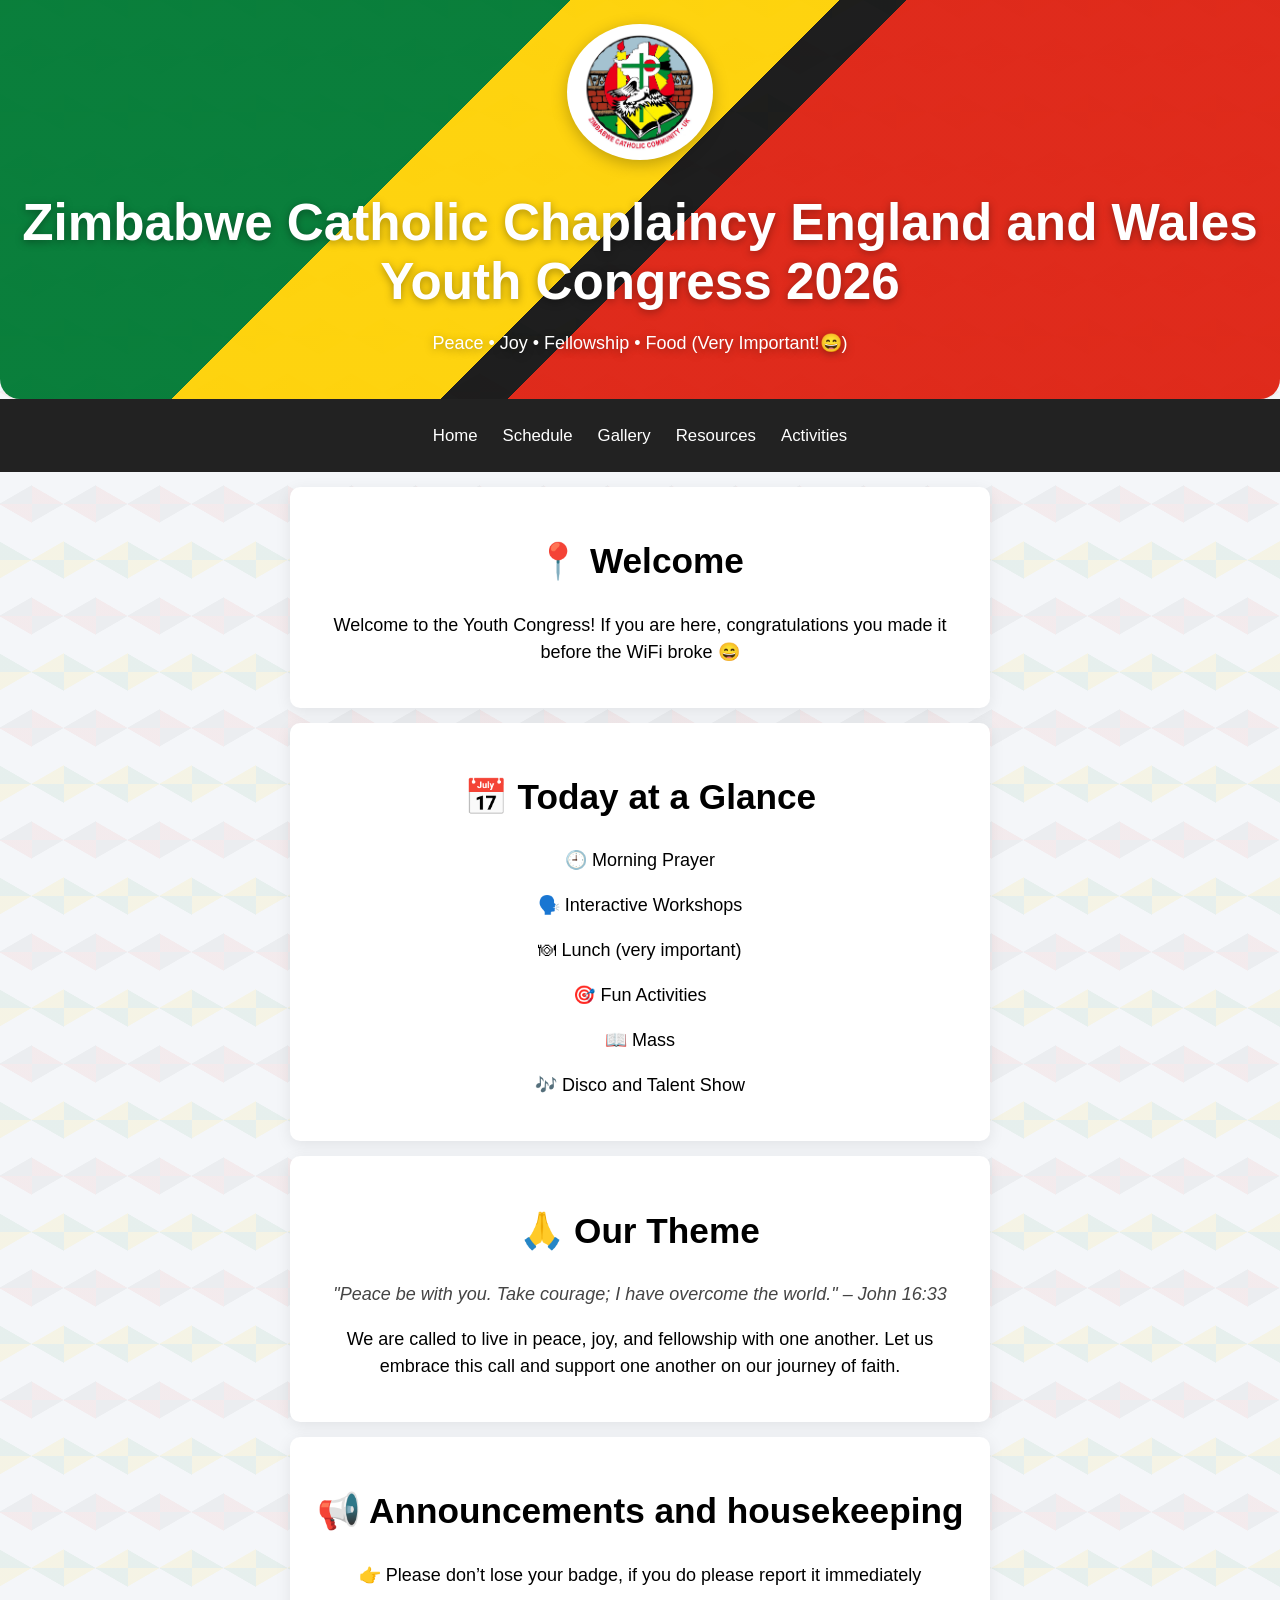
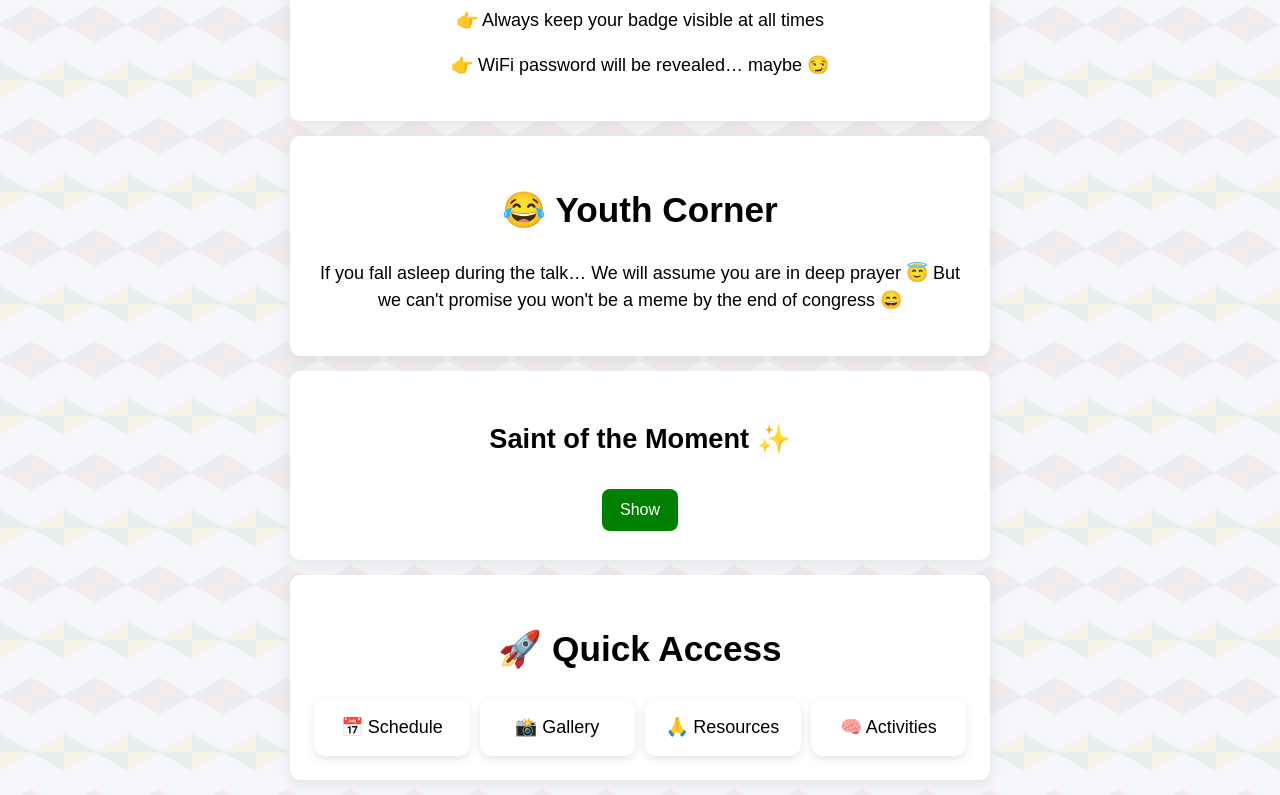
<file: index.html>
<!DOCTYPE html>

<html>
<head>
  <link rel="stylesheet" href="style.css">
  <meta name="viewport" content="width=device-width, initial-scale=1.0">
  <title>ZCCEW Youth Congress 2026</title>

  <style>
    .hero {
      background: linear-gradient(135deg, rgba(0, 122, 52, 0.96) 0%, rgba(0, 122, 52, 0.96) 34%, rgba(255, 209, 0, 0.94) 34%, rgba(255, 209, 0, 0.94) 50%, rgba(0, 0, 0, 0.88) 50%, rgba(0, 0, 0, 0.88) 54%, rgba(222, 32, 16, 0.95) 54%, rgba(222, 32, 16, 0.95) 100%);
      color: white;
      padding: 24px 16px;
      border-radius: 0 0 20px 20px;
      text-shadow: 0 2px 8px rgba(0,0,0,0.35);
    }

    .hero-logo {
      width: 130px;
      max-width: 45vw;
      height: auto;
      margin-bottom: 8px;
      background: white;
      border-radius: 50%;
      padding: 8px;
      box-shadow: 0 4px 16px rgba(0,0,0,0.25);
    }

    .grid {
      display: grid;
      grid-template-columns: repeat(auto-fit, minmax(150px, 1fr));
      gap: 10px;
      max-width: 800px;
      margin: auto;
    }

    .tile {
      background: white;
      padding: 15px;
      border-radius: 12px;
      box-shadow: 0 3px 10px rgba(0,0,0,0.1);
      cursor: pointer;
    }

    .tile:hover {
      transform: scale(1.03);
      transition: 0.2s;
    }

    .quote {
      font-style: italic;
      color: #444;
    }
  </style>

</head>

<body>

<div class="hero">
  <img class="hero-logo" src="logo.png" alt="Zimbabwe Catholic Chaplaincy England and Wales logo">
  <h1>Zimbabwe Catholic Chaplaincy England and Wales Youth Congress 2026 </h1>

 <p> Peace • Joy • Fellowship • Food (Very Important!😄)</p>
</div>

<nav>
  <a href="index.html">Home</a>
  <a href="schedule.html">Schedule</a>
  <a href="gallery.html">Gallery</a>
  <a href="resources.html">Resources</a>
  <a href="quiz.html">Activities</a>
</nav>

<!-- QUICK INFO -->

<div class="card">
  <h2>📍 Welcome</h2>
  <p>Welcome to the Youth Congress! If you are here, congratulations you made it before the WiFi broke 😄</p>
</div>

<!-- Arrival SNAPSHOT 

<div class="card">
  <h2>📅 Today at a Glance</h2>
  <p>📝 Registration </p>
  <p>🍽 Dinner (very important)</p>
  <p>📖 Mass</p>
  <p>🧊 Ice Breaker Activities</p>
  <p>🔥 Bonfire Night</p>
</div>
-->

<!-- TODAY SNAPSHOT -->
<div class="card">
  <h2>📅 Today at a Glance</h2>
  <p>🕘 Morning Prayer</p>
  <p>🗣️ Interactive Workshops</p>
  <p>🍽 Lunch (very important)</p>
  <p>🎯 Fun Activities</p>
  <p>📖 Mass</p>
  <p>🎶 Disco and Talent Show</p>
</div>


<!-- DAILY VERSE 
<div class="card">
  <h2>📅 Today at a Glance</h2>
  <p>🕘 Morning Prayer</p>
  <p>🗣 Interactive Talk Sessions</p>
   <p>📖 Mass</p>
  <p>🍽 Lunch (very important)</p>
  <p>📤 Send out</p>
</div>
-->


<!-- DAILY VERSE -->

<div class="card">
  <h2>🙏 Our Theme</h2>
  <p class="quote">"Peace be with you. Take courage; I have overcome the world." – John 16:33</p>
  <p>We are called to live in peace, joy, and fellowship with one another. Let us embrace this call and support one another on our journey of faith.</p>
</div>

<!-- ANNOUNCEMENTS -->

<div class="card">
  <h2>📢 Announcements and housekeeping</h2>
  <p>👉 Please don’t lose your badge, if you do please report it immediately</p>
  <p>👉 Always keep your badge visible at all times</p>
  <p>👉 WiFi password will be revealed… maybe 😏</p>
</div>

<!-- FUN SECTION -->
<div class="card">
  <h2>😂 Youth Corner</h2>
  <p>If you fall asleep during the talk… We will assume you are in deep prayer 😇 But 
we can't promise you won't be a meme by the end of congress 😄</p>
</div>

<div class="card">
  <h3>Saint of the Moment ✨</h3>
  <p id="saint"></p>
  <button onclick="newSaint()">Show</button>
</div>


<script>
const saints = [
  "St. Augustine of Hippo was born in North Africa and became a great teacher of the Church",
  "St. Monica, mother of St. Augustine, prayed with patience and never gave up hope",
  "St. Josephine Bakhita was born in Sudan and became a joyful witness to forgiveness",
  "St. Charles Lwanga of Uganda protected young people and stayed brave in his faith",
  "St. Kizito of Uganda was one of the youngest martyrs and stayed courageous",
  "St. Perpetua was a young mother from North Africa who showed great courage",
  "St. Felicity was a young African martyr and loyal friend in faith",
  "St. Moses the Black changed his life and became a peaceful monk in Egypt",
  "St. Anthony of Egypt is called the father of monks and loved prayer in the desert",
  "St. Athanasius of Alexandria defended the faith with boldness",
  "St. Cyprian of Carthage was an African bishop who led the Church with courage",
  "St. Martin de Porres served the poor, the sick, and people who were forgotten",
  "St. Dominic Savio was a teenage saint who chose joy, kindness, and holiness",
  "St. Maria Goretti was a young saint known for forgiveness and purity of heart",
  "St. Tarcisius was a young saint who loved the Eucharist deeply",
  "St. Therese of Lisieux became a saint by doing small things with great love",
  "St. Pier Giorgio Frassati loved hiking, friendship, prayer, and helping the poor",
  "St. Joan of Arc was a teenager when she led with courage and trusted God",
  "St. John Paul II loved youth and started World Youth Day",
  "St. Francis of Assisi loved creation, peace, and simple living"
];



function newSaint() {
  const random = saints[Math.floor(Math.random() * saints.length)];
  document.getElementById("saint").innerText = random;
}
</script>
<!-- QUICK NAV TILES -->

<div class="card">
  <h2>🚀 Quick Access</h2>

  <div class="grid">
    <div class="tile" onclick="location.href='schedule.html'">
      📅 Schedule
    </div>

<div class="tile" onclick="location.href='gallery.html'">
  📸 Gallery
</div>

<div class="tile" onclick="location.href='resources.html'">
  🙏 Resources
</div>

<div class="tile" onclick="location.href='quiz.html'">
  🧠 Activities
</div>
  </div>
</div>

</body>
</html>
</file>
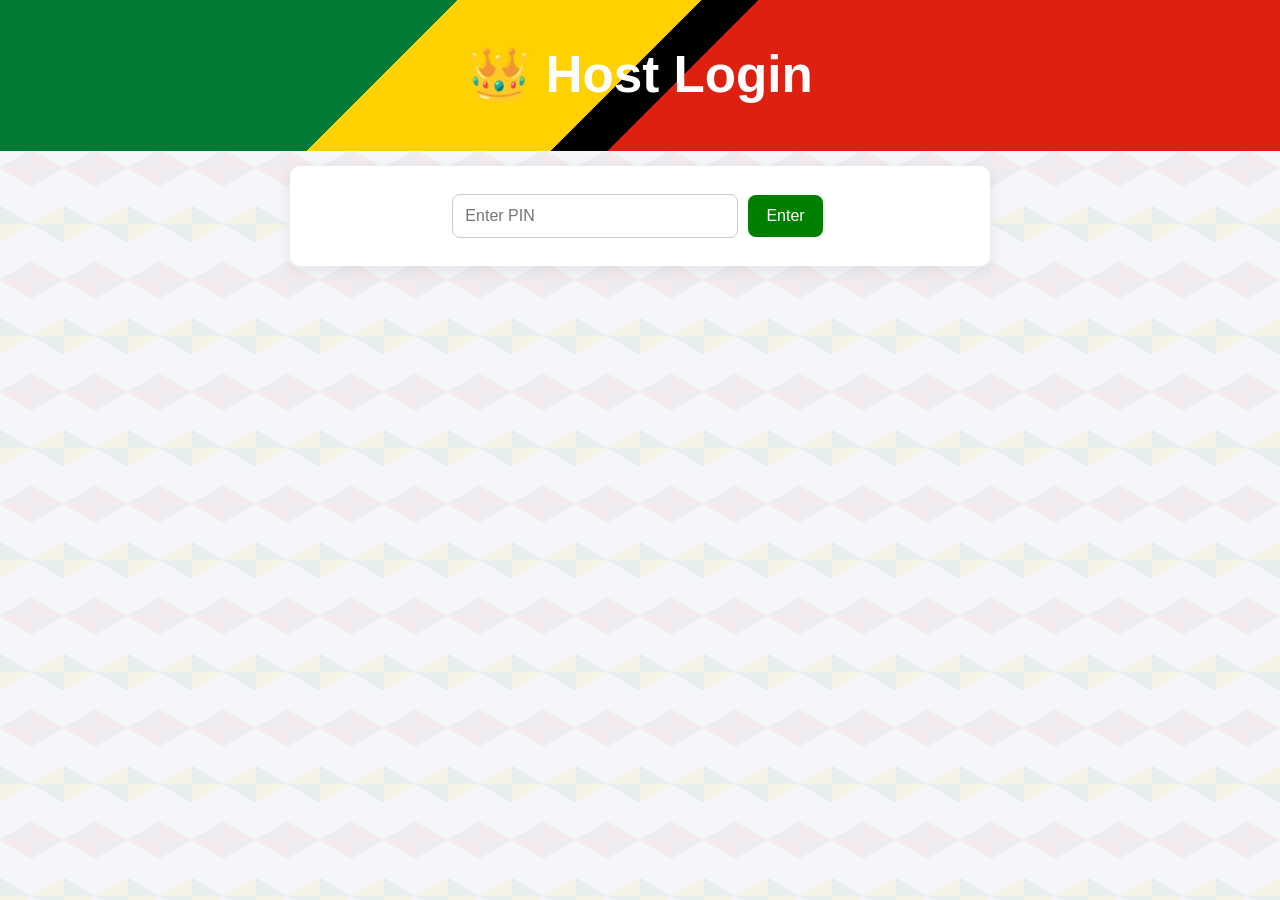
<file: host.html>
<!DOCTYPE html>
<html>
<head>
  <title>Host Login</title>
  <link rel="stylesheet" href="style.css">
  <meta name="viewport" content="width=device-width, initial-scale=1.0">
</head>

<body>

<header>
  <h1>👑 Host Login</h1>
</header>

<div class="card">
  <input id="pin" placeholder="Enter PIN">
  <button onclick="login()">Enter</button>
</div>

<script>
const PIN = "2026";

function login() {
  if (document.getElementById("pin").value === PIN) {
    window.location.href = "host-panel.html";
  } else {
    alert("Wrong PIN 😅");
  }
}
</script>

</body>
</html>
</file>
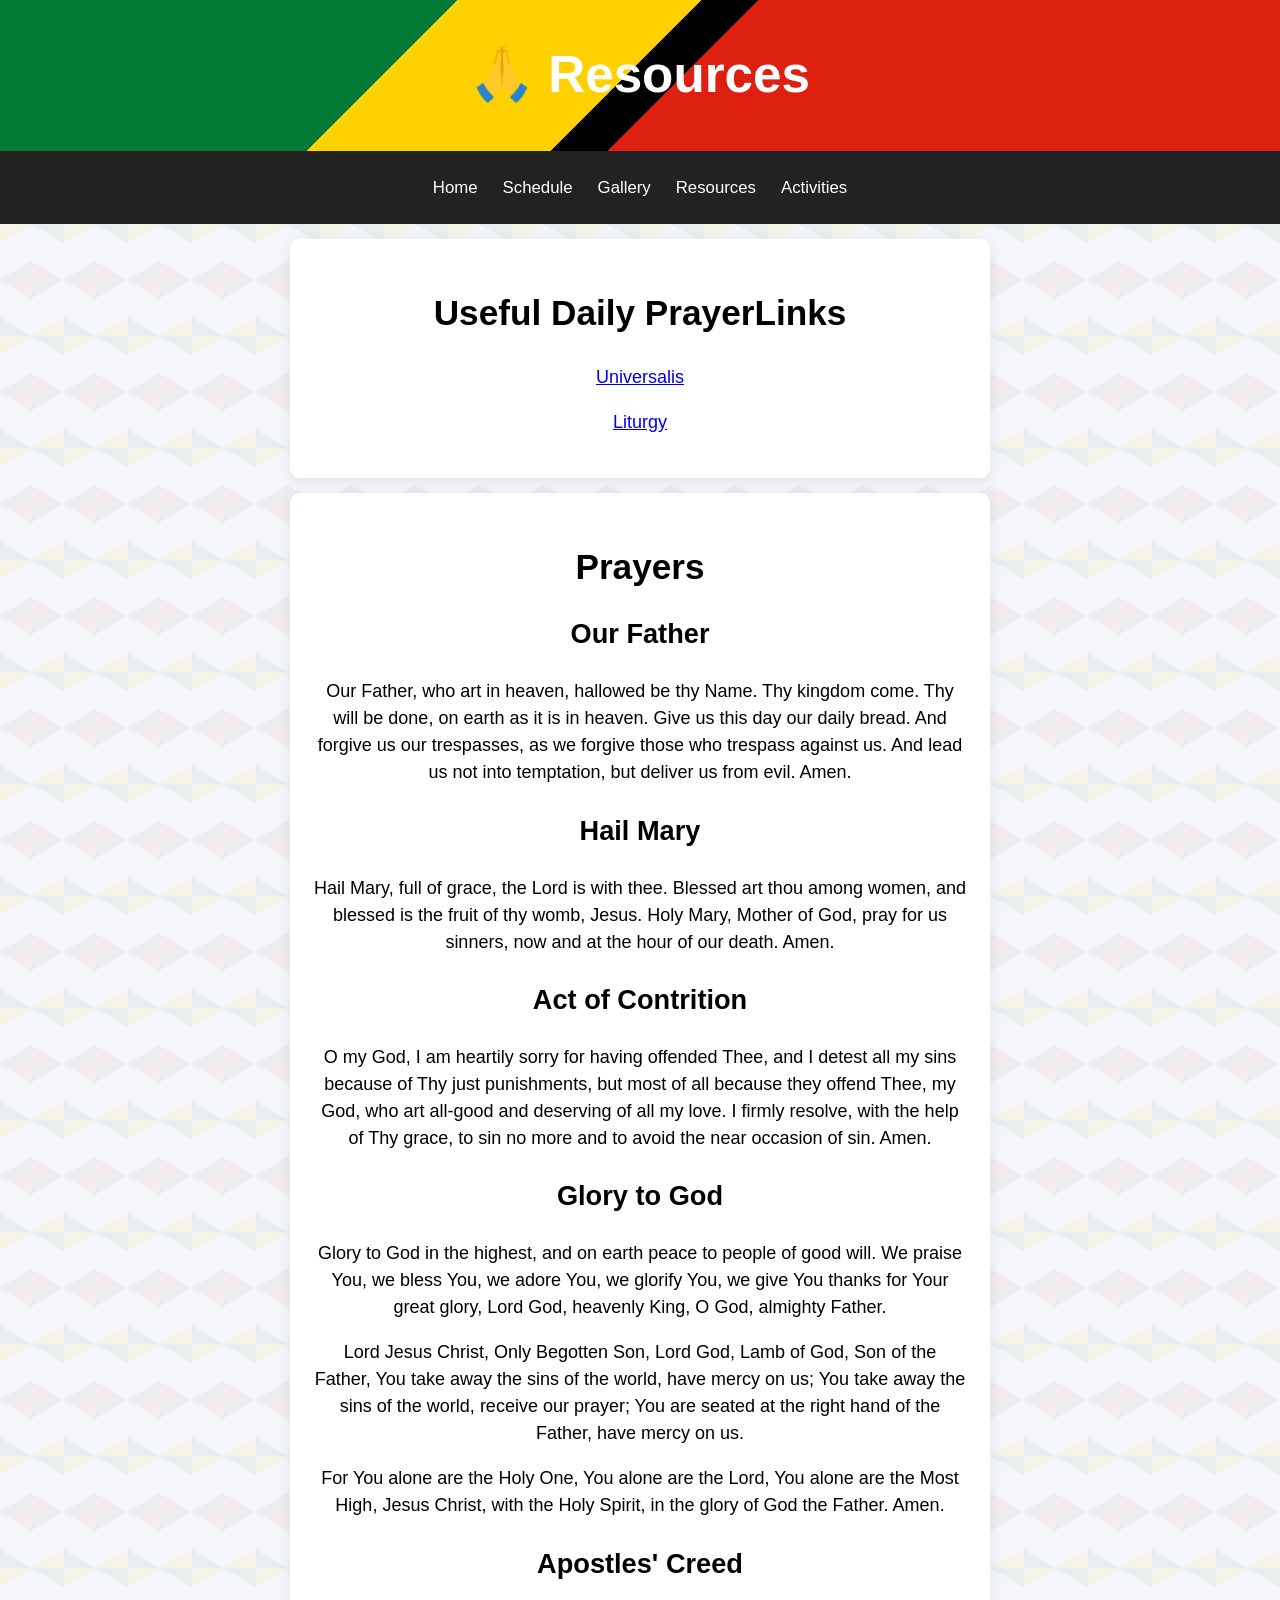
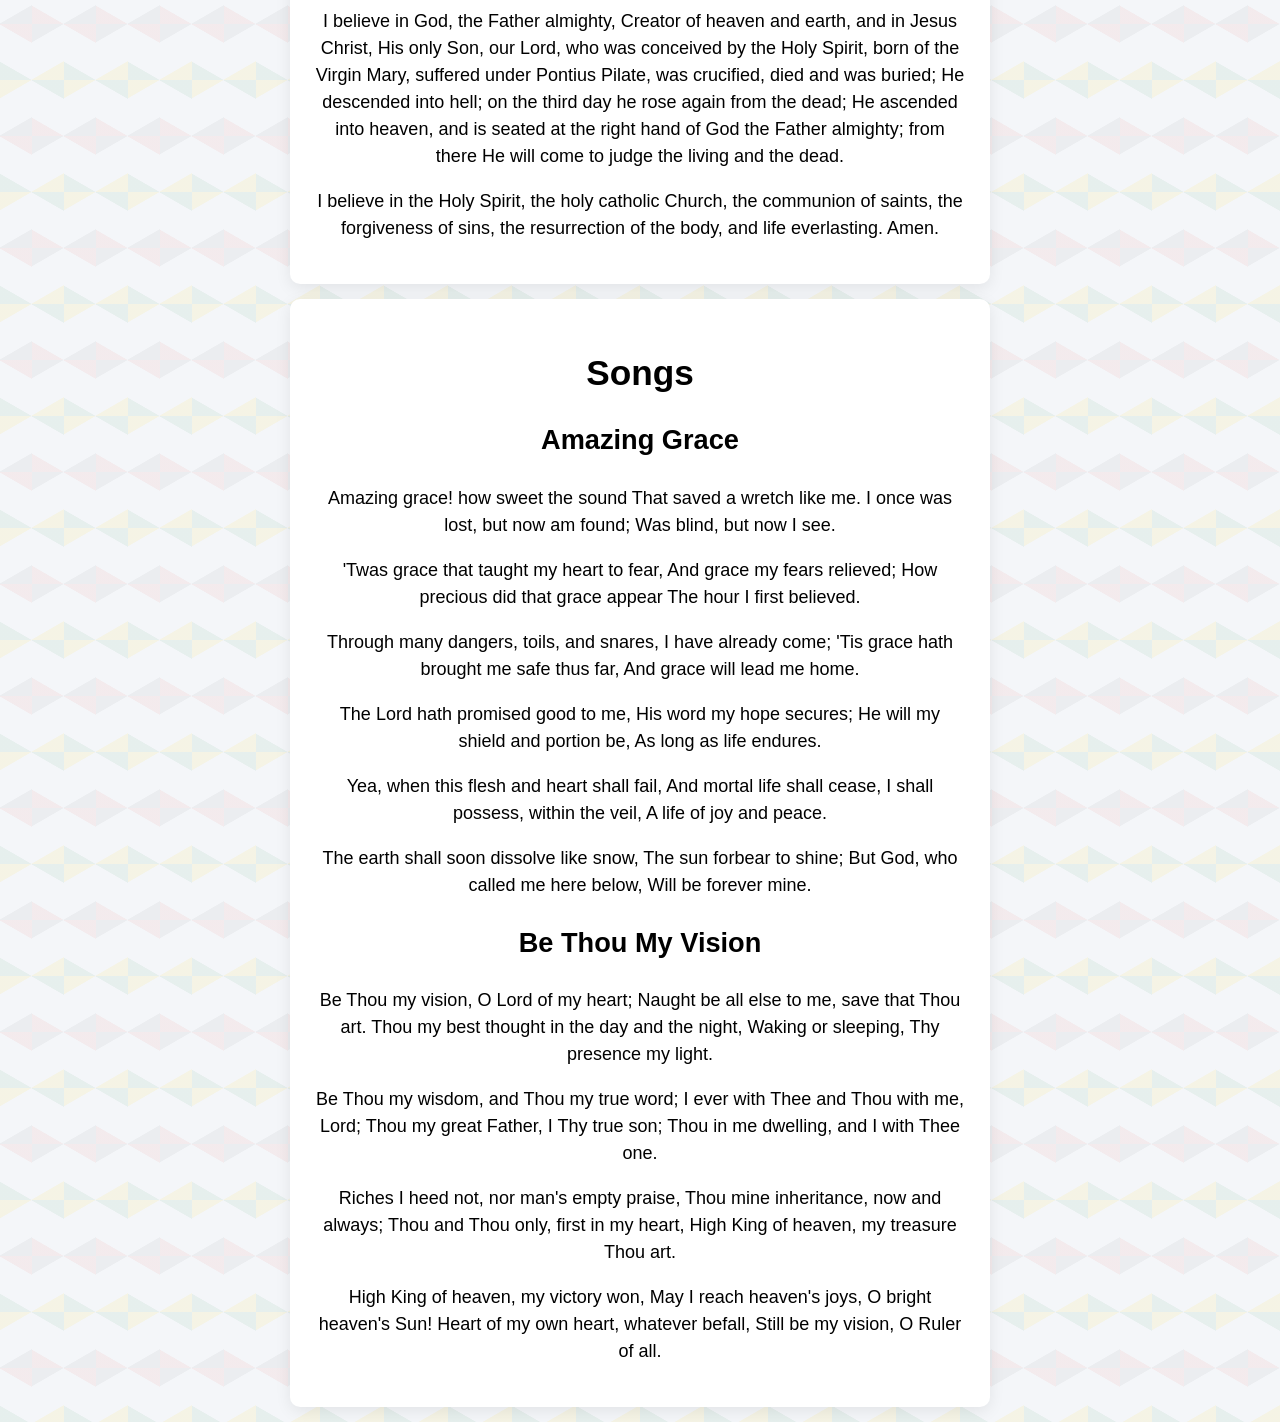
<file: resources.html>
<!DOCTYPE html>
<html>
<head>
<title>Resources | ZCCEW Youth Congress 2026</title>
<link rel="stylesheet" href="style.css">
<meta name="viewport" content="width=device-width, initial-scale=1.0">
</head>
<body>

<header><h1>🙏 Resources</h1></header>

<nav>
  <a href="index.html">Home</a>
  <a href="schedule.html">Schedule</a>
  <a href="gallery.html">Gallery</a>
  <a href="resources.html">Resources</a>
  <a href="quiz.html">Activities</a>
  
</nav>

<div class="card">
  <h2>Useful Daily PrayerLinks</h2>
  <p><a href="https://universalis.com" target="_blank">Universalis</a></p>
  <p><a href="https://liturgy.com" target="_blank">Liturgy</a></p>
</div>

<div class="card">
  <h2>Prayers</h2>
    <h3>Our Father</h3>
  <p>Our Father, who art in heaven,
    hallowed be thy Name.
    Thy kingdom come.
    Thy will be done,
    on earth as it is in heaven.
    Give us this day our daily bread.
    And forgive us our trespasses,
    as we forgive those who trespass against us.
    And lead us not into temptation,
    but deliver us from evil.
    Amen.</p>
  <h3>Hail Mary</h3>
  <p>Hail Mary, full of grace,
    the Lord is with thee.
    Blessed art thou among women,
    and blessed is the fruit of thy womb, Jesus.
    Holy Mary, Mother of God,
    pray for us sinners,
    now and at the hour of our death.
    Amen.</p>

  <h3>Act of Contrition</h3>
  <p>O my God, I am heartily sorry for having offended Thee, and I detest all my sins because of Thy just punishments, but most of all because they offend Thee, my God, who art all-good and deserving of all my love. I firmly resolve, with the help of Thy grace, to sin no more and to avoid the near occasion of sin. Amen.</p>

  <h3>Glory to God</h3>
  <p>Glory to God in the highest, and on earth peace to people of good will. We praise You, we bless You, we adore You, we glorify You, we give You thanks for Your great glory, Lord God, heavenly King, O God, almighty Father.</p>
  <p>Lord Jesus Christ, Only Begotten Son, Lord God, Lamb of God, Son of the Father, You take away the sins of the world, have mercy on us; You take away the sins of the world, receive our prayer; You are seated at the right hand of the Father, have mercy on us.</p>
  <p>For You alone are the Holy One, You alone are the Lord, You alone are the Most High, Jesus Christ, with the Holy Spirit, in the glory of God the Father. Amen.</p>

  <h3>Apostles' Creed</h3>
  <p>I believe in God, the Father almighty, Creator of heaven and earth, and in Jesus Christ, His only Son, our Lord, who was conceived by the Holy Spirit, born of the Virgin Mary, suffered under Pontius Pilate, was crucified, died and was buried; He descended into hell; on the third day he rose again from the dead; He ascended into heaven, and is seated at the right hand of God the Father almighty; from there He will come to judge the living and the dead.</p>
  <p>I believe in the Holy Spirit, the holy catholic Church, the communion of saints, the forgiveness of sins, the resurrection of the body, and life everlasting. Amen.</p>
</div>

<div class="card">
  <h2>Songs</h2>
  <h3>Amazing Grace</h3>
  <p>Amazing grace! how sweet the sound
    That saved a wretch like me.
    I once was lost, but now am found;
    Was blind, but now I see.</p>
  <p>'Twas grace that taught my heart to fear,
    And grace my fears relieved;
    How precious did that grace appear
    The hour I first believed.</p>
  <p>Through many dangers, toils, and snares,
    I have already come;
    'Tis grace hath brought me safe thus far,
    And grace will lead me home.</p>
  <p>The Lord hath promised good to me,
    His word my hope secures;
    He will my shield and portion be,
    As long as life endures.</p>
  <p>Yea, when this flesh and heart shall fail,
    And mortal life shall cease,
    I shall possess, within the veil,
    A life of joy and peace.</p>
  <p>The earth shall soon dissolve like snow,
    The sun forbear to shine;
    But God, who called me here below,
    Will be forever mine.</p>

  <h3>Be Thou My Vision</h3>
  <p>Be Thou my vision, O Lord of my heart;
    Naught be all else to me, save that Thou art.
    Thou my best thought in the day and the night,
    Waking or sleeping, Thy presence my light.</p>
  <p>Be Thou my wisdom, and Thou my true word;
    I ever with Thee and Thou with me, Lord;
    Thou my great Father, I Thy true son;
    Thou in me dwelling, and I with Thee one.</p>
  <p>Riches I heed not, nor man's empty praise,
    Thou mine inheritance, now and always;
    Thou and Thou only, first in my heart,
    High King of heaven, my treasure Thou art.</p>
  <p>High King of heaven, my victory won,
    May I reach heaven's joys, O bright heaven's Sun!
    Heart of my own heart, whatever befall,
    Still be my vision, O Ruler of all.</p>
</div>

</body>
</html>
</file>
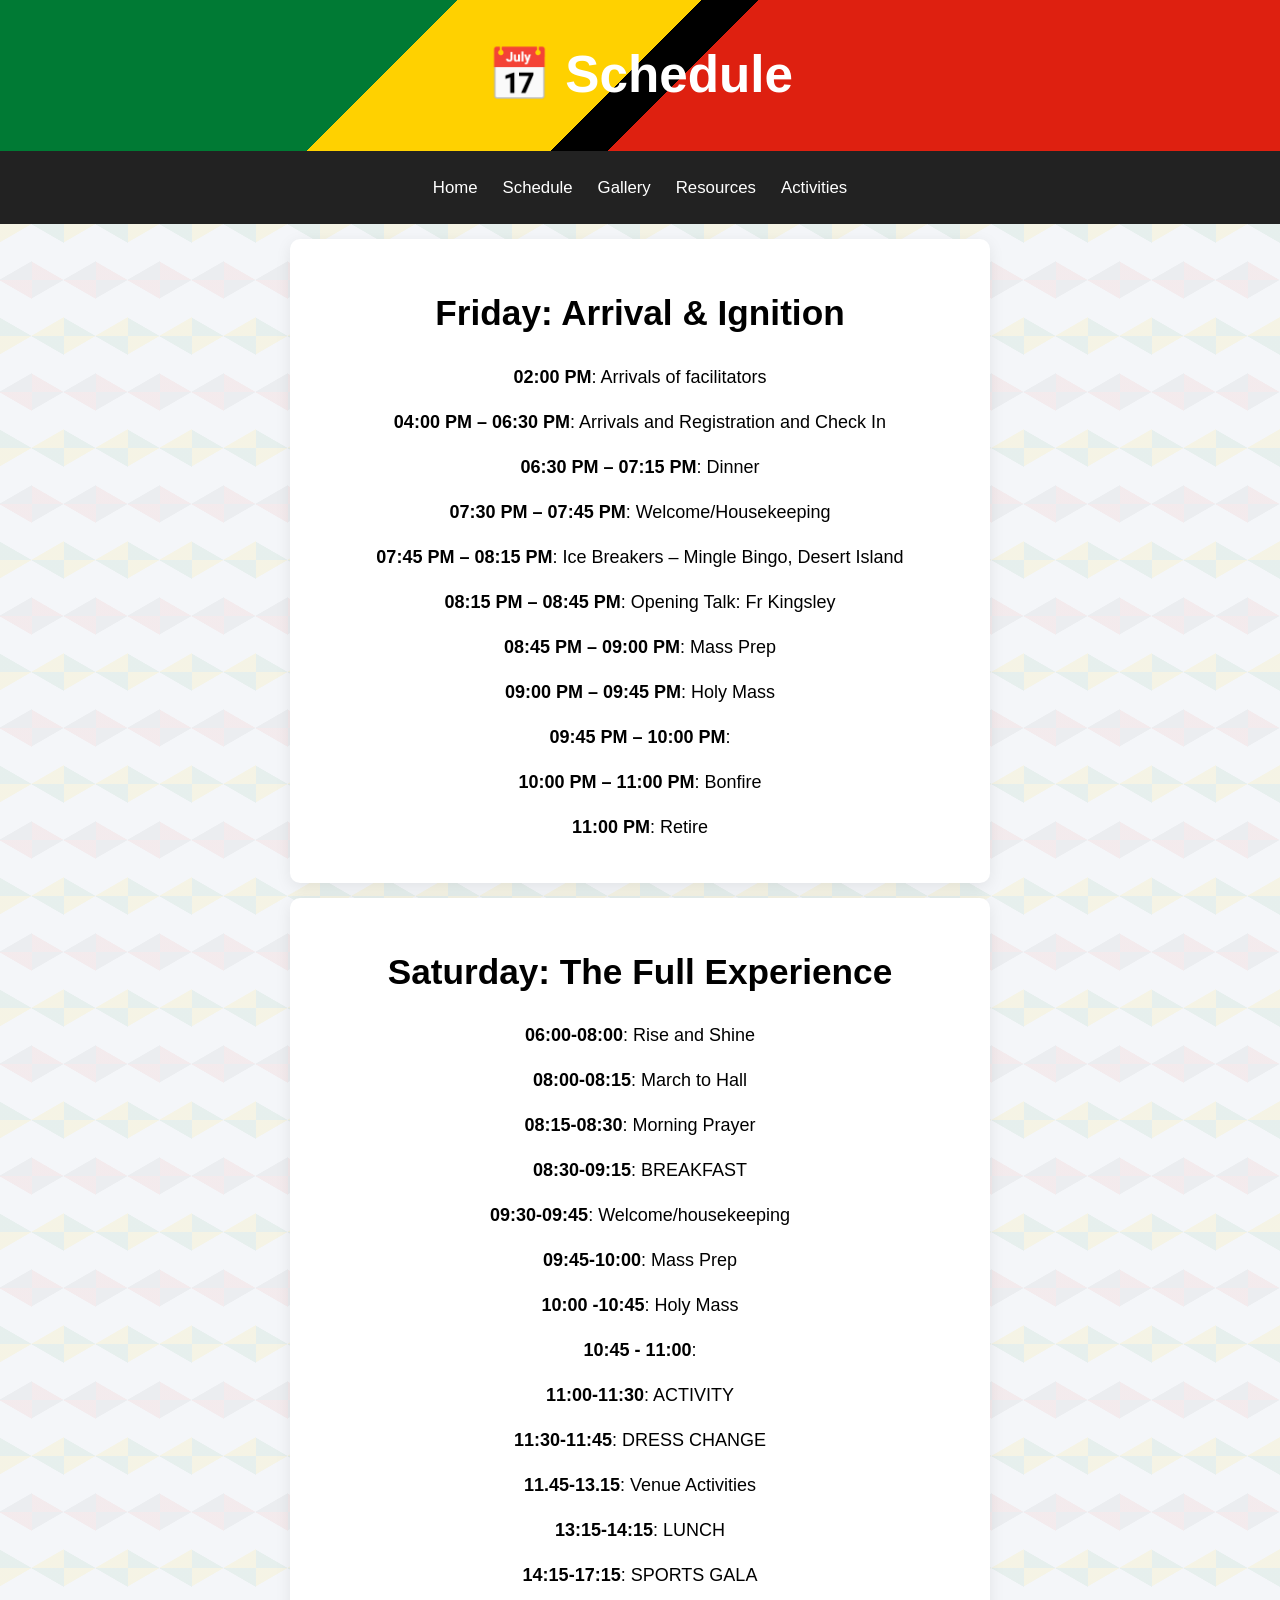
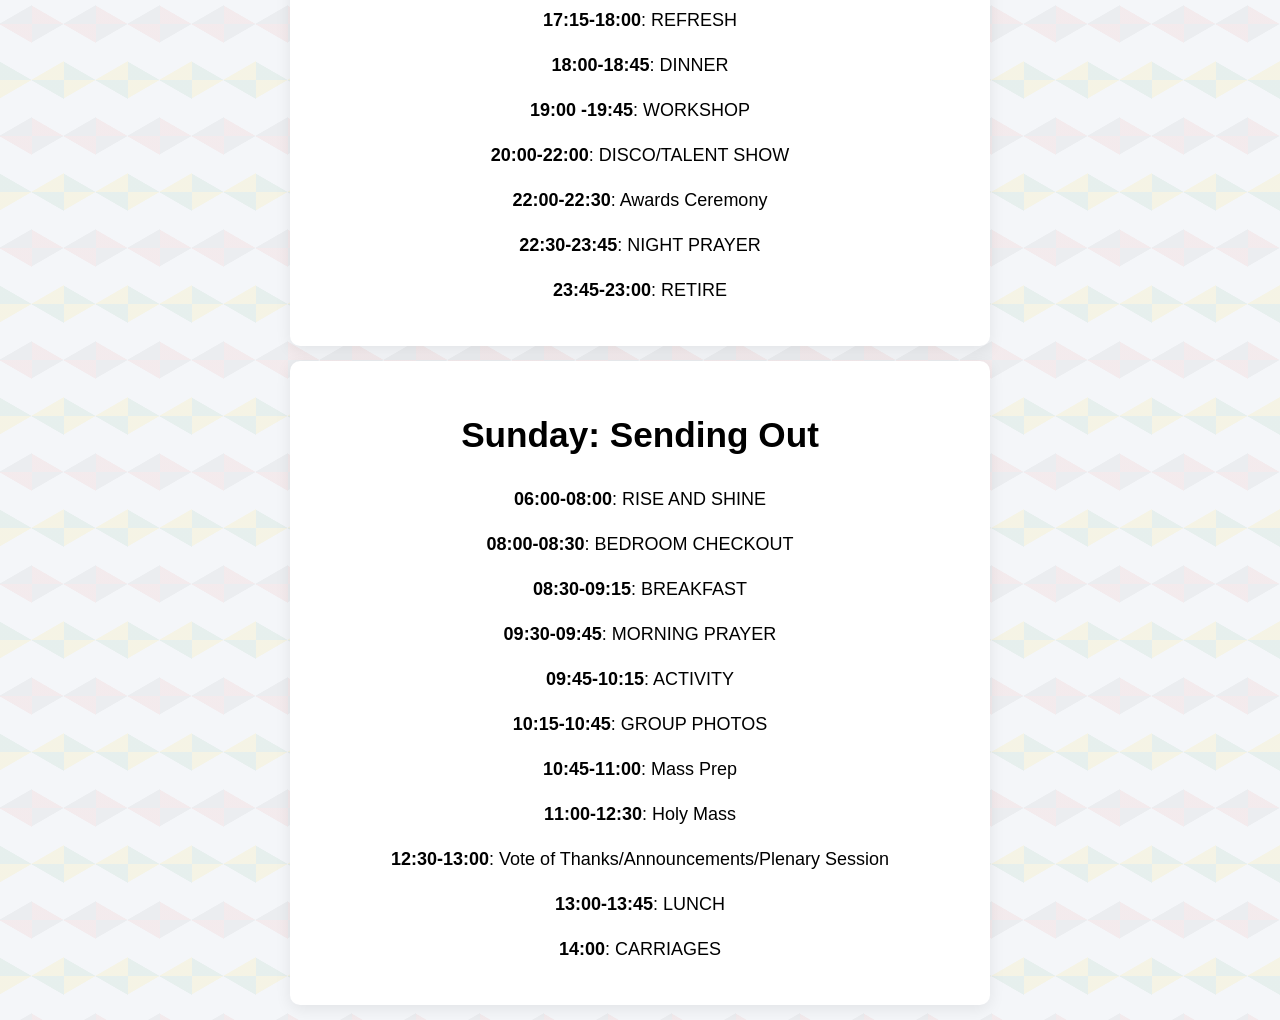
<file: schedule.html>
<!DOCTYPE html>
<html>
<head>
<link rel="stylesheet" href="style.css">
<meta name="viewport" content="width=device-width, initial-scale=1.0">
<title>Schedule | ZCCEW Youth Congress 2026</title>
</head>
<body>

<header><h1>📅 Schedule</h1></header>

<nav>
  <a href="index.html">Home</a>
  <a href="schedule.html">Schedule</a>
  <a href="gallery.html">Gallery</a>
  <a href="resources.html">Resources</a>
  <a href="quiz.html">Activities</a>
</nav>

<div class="card">
  <h2>Friday: Arrival & Ignition</h2>
  <p><strong>02:00 PM</strong>: Arrivals of facilitators</p>
  <p><strong>04:00 PM – 06:30 PM</strong>: Arrivals and Registration and Check In</p>
  <p><strong>06:30 PM – 07:15 PM</strong>: Dinner</p>
  <p><strong>07:30 PM – 07:45 PM</strong>: Welcome/Housekeeping</p>
  <p><strong>07:45 PM – 08:15 PM</strong>: Ice Breakers – Mingle Bingo, Desert Island</p>
  <p><strong>08:15 PM – 08:45 PM</strong>: Opening Talk: Fr Kingsley</p>
  <p><strong>08:45 PM – 09:00 PM</strong>: Mass Prep</p>
  <p><strong>09:00 PM – 09:45 PM</strong>: Holy Mass</p>
  <p><strong>09:45 PM – 10:00 PM</strong>:</p>
  <p><strong>10:00 PM – 11:00 PM</strong>: Bonfire</p>
  <p><strong>11:00 PM</strong>: Retire</p>
</div>

<div class="card">
  <h2>Saturday: The Full Experience</h2>
  <p><strong>06:00-08:00</strong>: Rise and Shine</p>
  <p><strong>08:00-08:15</strong>: March to Hall</p>
  <p><strong>08:15-08:30</strong>: Morning Prayer</p>
  <p><strong>08:30-09:15</strong>: BREAKFAST</p>
  <p><strong>09:30-09:45</strong>: Welcome/housekeeping</p>
  <p><strong>09:45-10:00</strong>: Mass Prep</p>
  <p><strong>10:00 -10:45</strong>: Holy Mass</p>
  <p><strong>10:45 - 11:00</strong>:</p>
  <p><strong>11:00-11:30</strong>: ACTIVITY</p>
  <p><strong>11:30-11:45</strong>: DRESS CHANGE</p>
  <p><strong>11.45-13.15</strong>: Venue Activities</p>
  <p><strong>13:15-14:15</strong>: LUNCH</p>
  <p><strong>14:15-17:15</strong>: SPORTS GALA</p>
  <p><strong>17:15-18:00</strong>: REFRESH</p>
  <p><strong>18:00-18:45</strong>: DINNER</p>
  <p><strong>19:00 -19:45</strong>: WORKSHOP</p>
  <p><strong>20:00-22:00</strong>: DISCO/TALENT SHOW</p>
  <p><strong>22:00-22:30</strong>: Awards Ceremony</p>
  <p><strong>22:30-23:45</strong>: NIGHT PRAYER</p>
  <p><strong>23:45-23:00</strong>: RETIRE</p>
</div>

<div class="card">
  <h2>Sunday: Sending Out</h2>
  <p><strong>06:00-08:00</strong>: RISE AND SHINE</p>
  <p><strong>08:00-08:30</strong>: BEDROOM CHECKOUT</p>
  <p><strong>08:30-09:15</strong>: BREAKFAST</p>
  <p><strong>09:30-09:45</strong>: MORNING PRAYER</p>
  <p><strong>09:45-10:15</strong>: ACTIVITY</p>
  <p><strong>10:15-10:45</strong>: GROUP PHOTOS</p>
  <p><strong>10:45-11:00</strong>: Mass Prep</p>
  <p><strong>11:00-12:30</strong>: Holy Mass</p>
  <p><strong>12:30-13:00</strong>: Vote of Thanks/Announcements/Plenary Session</p>
  <p><strong>13:00-13:45</strong>: LUNCH</p>
  <p><strong>14:00</strong>: CARRIAGES</p>
</div>

</body>
</html>
</file>
<file: style.css>
body {
  font-family: Arial;
  margin: 0;
  font-size: 18px;
  line-height: 1.5;
  background-color: #f4f6f9;
  background-image:
    linear-gradient(30deg, rgba(0, 121, 52, 0.06) 12%, transparent 12.5%, transparent 87%, rgba(0, 121, 52, 0.06) 87.5%, rgba(0, 121, 52, 0.06)),
    linear-gradient(150deg, rgba(255, 209, 0, 0.08) 12%, transparent 12.5%, transparent 87%, rgba(255, 209, 0, 0.08) 87.5%, rgba(255, 209, 0, 0.08)),
    linear-gradient(30deg, rgba(222, 32, 16, 0.05) 12%, transparent 12.5%, transparent 87%, rgba(222, 32, 16, 0.05) 87.5%, rgba(222, 32, 16, 0.05)),
    linear-gradient(150deg, rgba(0, 0, 0, 0.035) 12%, transparent 12.5%, transparent 87%, rgba(0, 0, 0, 0.035) 87.5%, rgba(0, 0, 0, 0.035));
  background-position: 0 0, 0 0, 32px 56px, 32px 56px;
  background-size: 64px 112px;
  text-align: center;
}

header {
  background: linear-gradient(135deg, #007a34 0%, #007a34 32%, #ffd100 32%, #ffd100 49%, #000 49%, #000 53%, #de2010 53%, #de2010 100%);
  color: white;
  padding: 28px 16px;
}

h1 {
  font-size: clamp(2rem, 7vw, 3.2rem);
  line-height: 1.15;
  margin: 0.35em 0;
}

h2 {
  font-size: clamp(1.55rem, 5vw, 2.2rem);
  line-height: 1.2;
}

h3 {
  font-size: clamp(1.3rem, 4.5vw, 1.7rem);
  line-height: 1.25;
}

nav {
  background: #222;
  padding: 12px 8px;
}

nav a {
  display: inline-block;
  color: white;
  margin: 6px 8px;
  padding: 6px 2px;
  text-decoration: none;
  font-size: 1.05rem;
}

.card {
  background: white;
  margin: 15px auto;
  padding: 24px;
  max-width: 700px;
  width: calc(100% - 30px);
  box-sizing: border-box;
  border-radius: 10px;
  box-shadow: 0 4px 16px rgba(0,0,0,0.08);
}

button {
  background: green;
  border: none;
  color: white;
  padding: 12px 18px;
  border-radius: 8px;
  margin: 5px;
  cursor: pointer;
  font-size: 1rem;
}

button:hover {
  background: red;
}

input {
  padding: 12px;
  border: 1px solid #ccc;
  border-radius: 8px;
  max-width: 260px;
  width: 80%;
  font-size: 1rem;
}

#challengeAnswers {
  margin: 10px 0;
}

.leaderboard-list {
  max-width: 420px;
  margin: 10px auto 0;
  text-align: left;
}

.leaderboard-row {
  background: #f7f8fa;
  margin: 8px 0;
  padding: 10px 14px;
  border-radius: 8px;
  font-weight: bold;
}

@media (max-width: 600px) {
  body {
    font-size: 20px;
  }

  header {
    padding: 34px 14px;
  }

  nav {
    padding: 12px 6px;
  }

  nav a {
    font-size: 1.1rem;
    margin: 5px 6px;
    padding: 8px 4px;
  }

  .card {
    margin: 12px auto;
    padding: 22px 18px;
    width: calc(100% - 18px);
  }

  button {
    min-height: 46px;
  }
}
</file>
